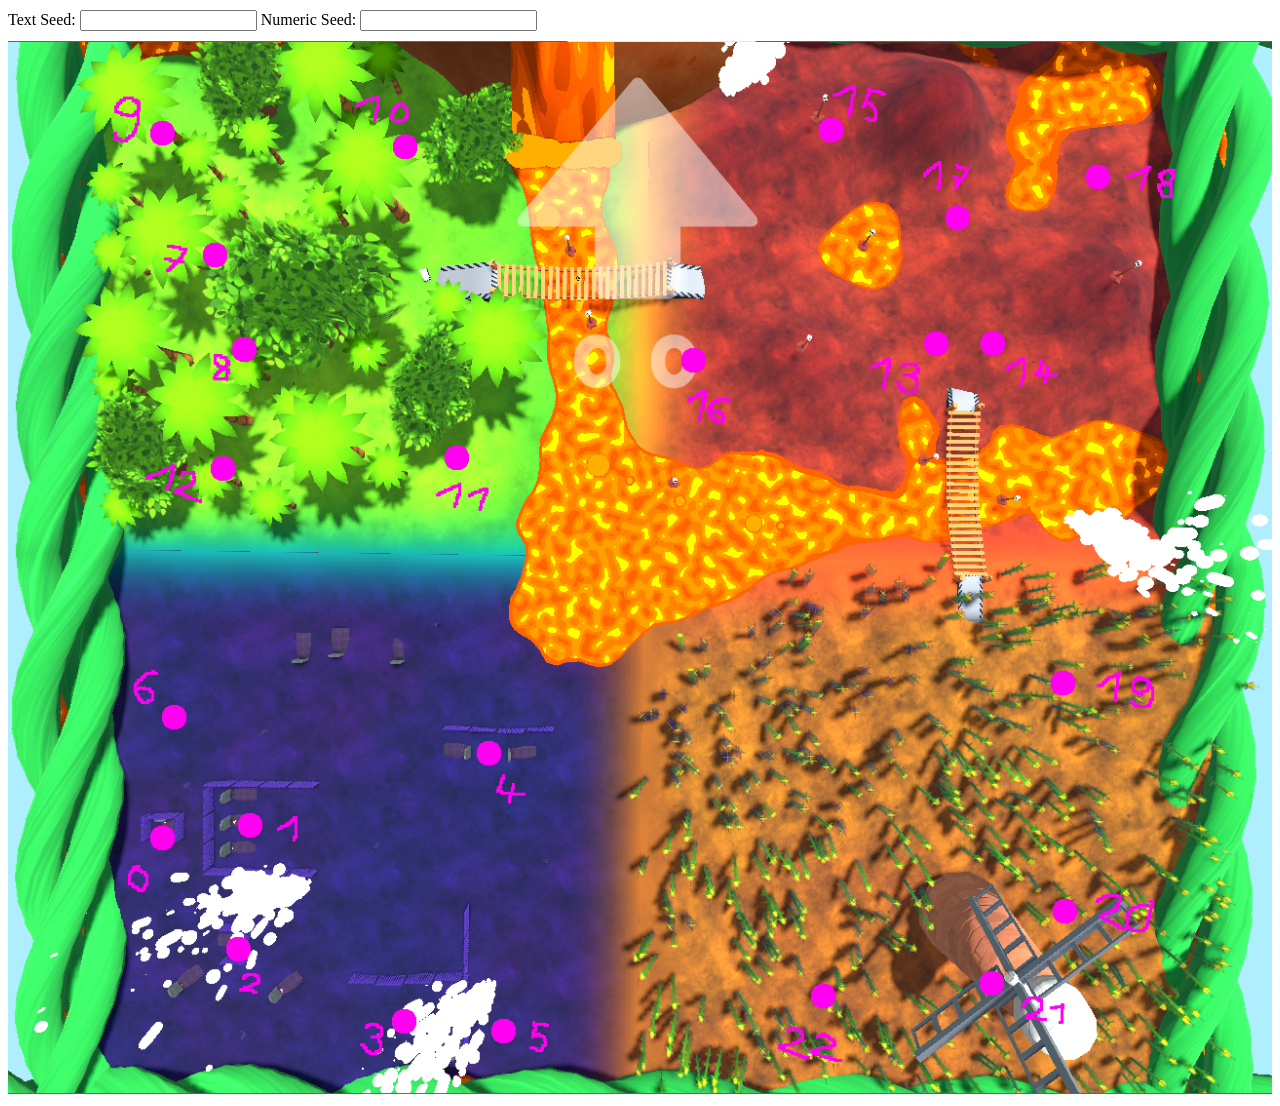
<file: pages/index.html>
<!DOCTYPE HTML>
<html>
    <head>
        <title>Carji SeedSim</title>
        <link rel="stylesheet" href="style.css">
        <script src="script.js"></script>
        <script>

        </script>
    </head>
    <body>
        <div id="container">
            <div id="controls">
                <label for="textseed">Text Seed:</label>
                <input type="text" id="textseed" name="textseed" oninput="handleTextSeed()">
                <label for="lname">Numeric Seed:</label>
                <input type="text" id="numseed" name="numseed" oninput="handleNumericSeed()">
            </div>
            <canvas id="routeCanvas" width="1297" height="1080"></canvas>
        </div>
    </body>
</html
</file>
<file: pages/style.css>
#routeCanvas {
    max-width: 100%;
    max-height: 100%;
}

#controls {
    margin-top: 10px;
    margin-bottom: 10px;
}
</file>
<file: seedsim/style.css>
#routeCanvas {
    max-width: 100%;
    max-height: 100%;
}

#controls {
    margin-top: 10px;
    margin-bottom: 10px;
}
</file>
